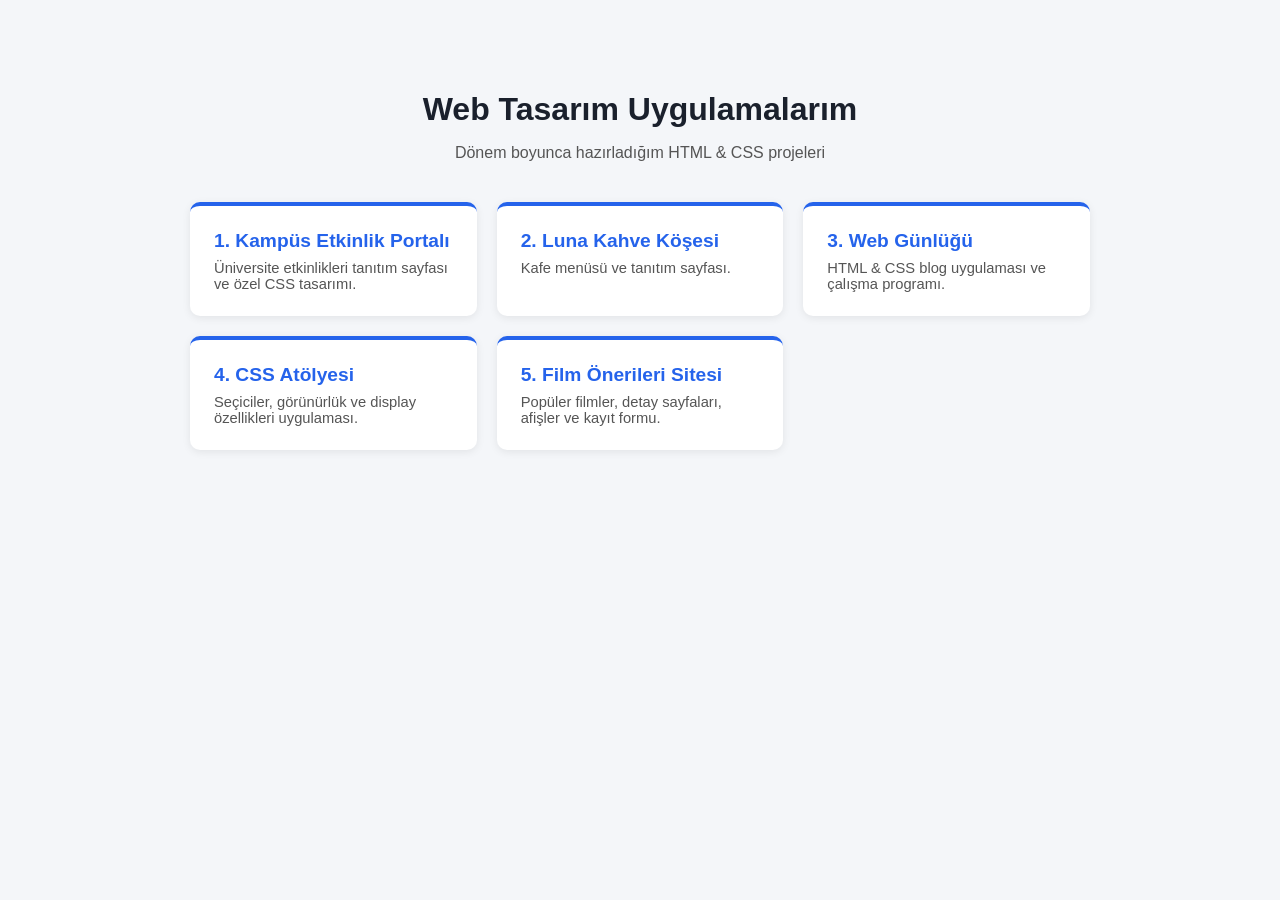
<file: index.html>
<!DOCTYPE html>
<html lang="tr">
<head>
    <meta charset="UTF-8">
    <meta name="viewport" content="width=device-width, initial-scale=1.0">
    <title>Web Tasarım Projelerim</title>
    <style>
        body {
            font-family: 'Segoe UI', Tahoma, Geneva, Verdana, sans-serif;
            background-color: #f4f6f9;
            color: #222;
            max-width: 900px;
            margin: 50px auto;
            padding: 20px;
        }
        h1 { text-align: center; color: #1a202c; margin-bottom: 10px; }
        p.subtitle { text-align: center; color: #555; margin-bottom: 40px; }
        .grid {
            display: grid;
            grid-template-columns: repeat(auto-fit, minmax(250px, 1fr));
            gap: 20px;
        }
        .card {
            background: #fff;
            padding: 24px;
            border-radius: 10px;
            box-shadow: 0 2px 8px rgba(0,0,0,0.08);
            text-decoration: none;
            color: inherit;
            transition: transform 0.2s, box-shadow 0.2s;
            border-top: 4px solid #2563eb;
        }
        .card:hover {
            transform: translateY(-4px);
            box-shadow: 0 6px 16px rgba(0,0,0,0.12);
        }
        .card h2 { margin: 0 0 8px 0; font-size: 1.2rem; color: #2563eb; }
        .card p { margin: 0; font-size: 0.92rem; color: #555; }
    </style>
</head>
<body>
    <h1>Web Tasarım Uygulamalarım</h1>
    <p class="subtitle">Dönem boyunca hazırladığım HTML & CSS projeleri</p>
    <div class="grid">
        <a class="card" href="kampus-etkinlik/index.html">
            <h2>1. Kampüs Etkinlik Portalı</h2>
            <p>Üniversite etkinlikleri tanıtım sayfası ve özel CSS tasarımı.</p>
        </a>
        <a class="card" href="luna-kahve/index.html">
            <h2>2. Luna Kahve Köşesi</h2>
            <p>Kafe menüsü ve tanıtım sayfası.</p>
        </a>
        <a class="card" href="web-gunlugu/index.html">
            <h2>3. Web Günlüğü</h2>
            <p>HTML & CSS blog uygulaması ve çalışma programı.</p>
        </a>
        <a class="card" href="css-atolyesi/index.html">
            <h2>4. CSS Atölyesi</h2>
            <p>Seçiciler, görünürlük ve display özellikleri uygulaması.</p>
        </a>
        <a class="card" href="filmler-sitesi/index.html">
            <h2>5. Film Önerileri Sitesi</h2>
            <p>Popüler filmler, detay sayfaları, afişler ve kayıt formu.</p>
        </a>
    </div>
</body>
</html>
</file>
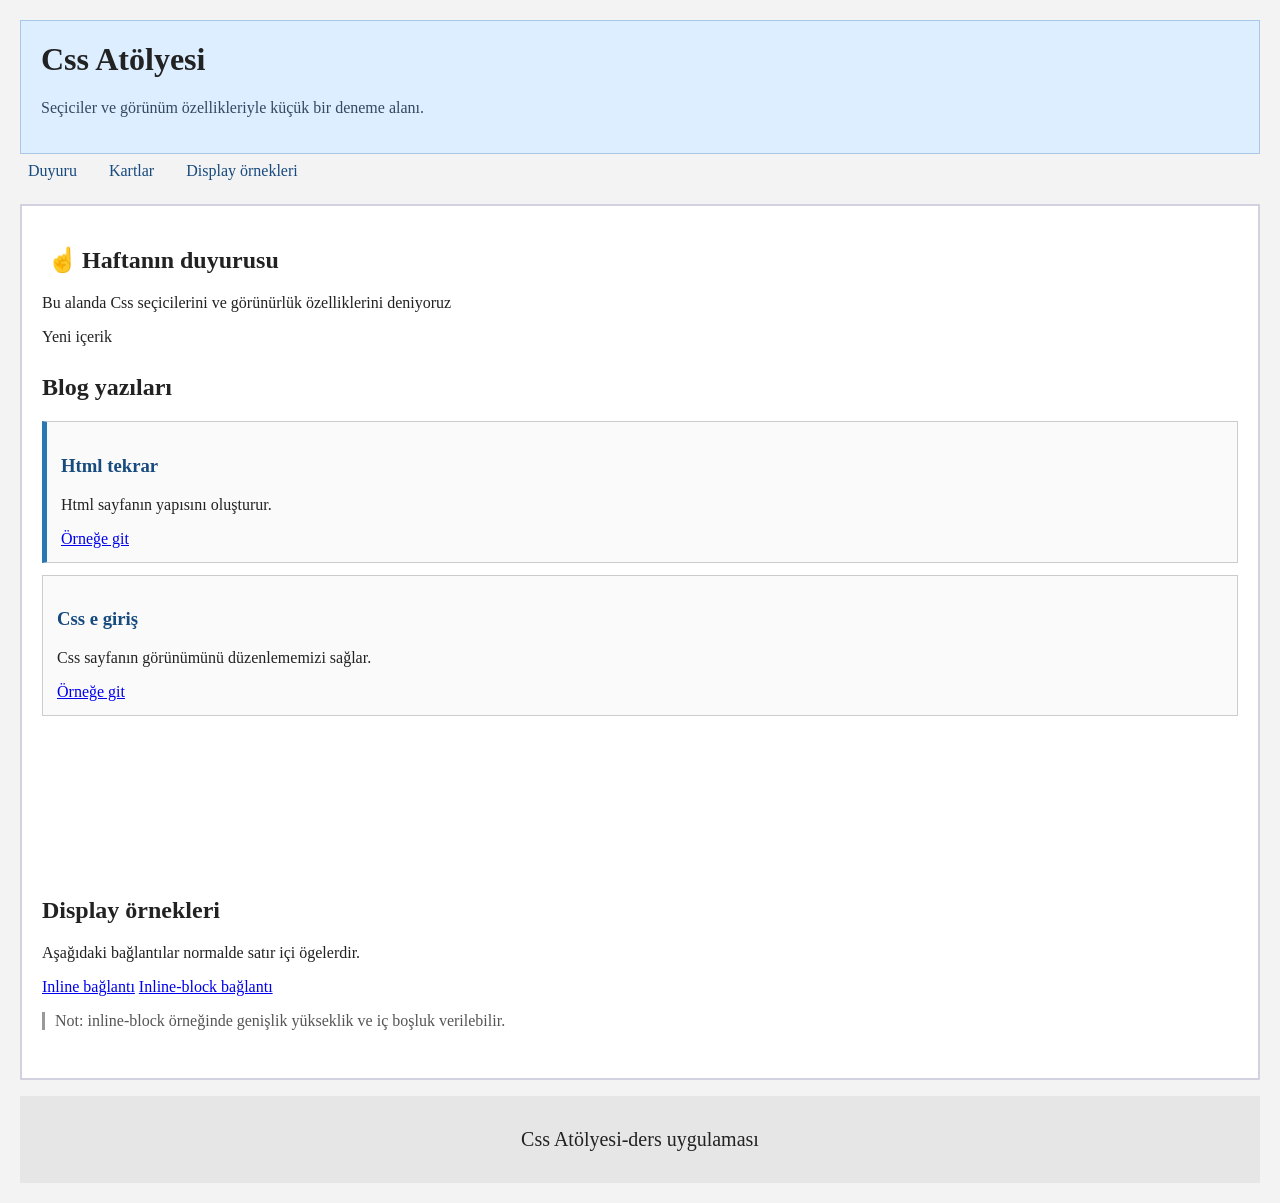
<file: github-projelerim-son/css-atolyesi/index.html>
<!DOCTYPE html>
<html lang="tr">
<head>
    <meta charset="UTF-8">
    <meta name="viewport" content="width=device-width, initial-scale=1.0">
    <title>CSS Atölyesi</title>
    <link rel="stylesheet" href="uygulama_style.css">
</head>
<body>
    <header>
        <h1>Css Atölyesi</h1>
        <p>Seçiciler ve görünüm özellikleriyle küçük bir deneme alanı.</p>
    </header>
    <nav>
        <a href="#duyuru">Duyuru</a>
        <a href="#kartlar">Kartlar</a>
        <a href="#ornekler">Display örnekleri</a>
    </nav>
    <main>
        <section id="duyuru" class="duyuru">
            <h2>Haftanın duyurusu</h2>
            <p>Bu alanda Css seçicilerini ve görünürlük özelliklerini deniyoruz</p>
            <p class="etiket">Yeni içerik</p>
        </section>
        <section id="kartlar">
            <h2>Blog yazıları</h2>
            <article class="kart">
                <h3>Html tekrar</h3>
                <p>Html sayfanın yapısını oluşturur.</p>
                <a href="#">Örneğe git</a>
            </article>
            <article class="kart">
                <h3>Css e giriş</h3>
                <p>Css sayfanın görünümünü düzenlememizi sağlar.</p>
                <a href="#">Örneğe git</a>
            </article>
            <article class="kart gizli-ornek">
                <h3>display:none</h3>
                <p>Bu kart sayfada yer kaplamaz</p>
                <a href="#">Örneğe git</a>
            </article>
            <article class="kart gorunmez-ornek">
                <h3>visibility:hidden</h3>
                <p>Bu kart görünmez fakat kapladığı alan korunur.</p>
                <a href="#">Örneğe git</a>
            </article>
        </section>
        <section id="ornekler">
            <h2>Display örnekleri</h2>
            <p>Aşağıdaki bağlantılar normalde satır içi ögelerdir.</p>
            <a class="ornek-inline" href="#">Inline bağlantı</a>
            <a class="ornek-inline-block" href="#">Inline-block bağlantı</a>
            <p class="not">
                Not: inline-block örneğinde genişlik yükseklik ve iç boşluk verilebilir.
            </p>
        </section>
    </main>
    <footer>
        <p>Css Atölyesi-ders uygulaması</p>
    </footer>
</body>
</html>
</file>
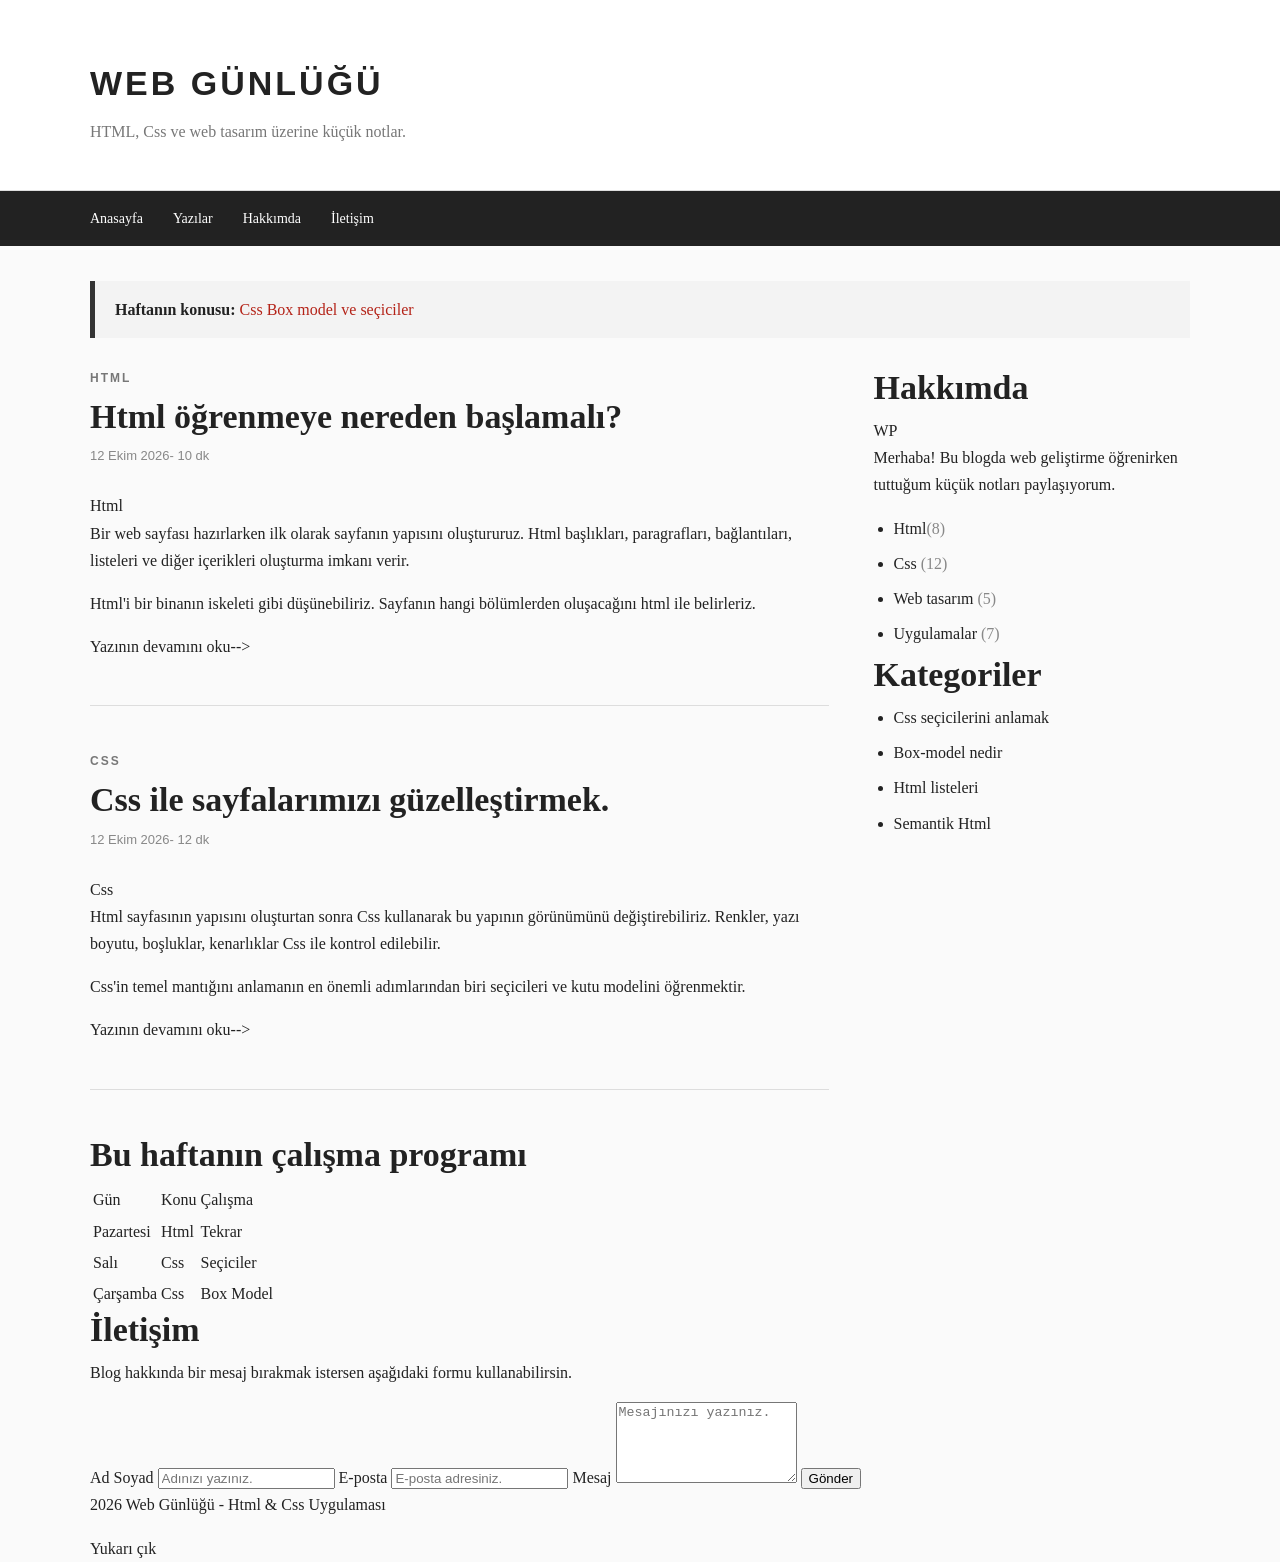
<file: github-projelerim-son/web-gunlugu/index.html>
<!DOCTYPE html>
<html lang="tr">
<head>
    <meta charset="UTF-8">
    <meta name="viewport" content="width=device-width, initial-scale=1.0">
    <title>Web Günlüğü | HTML & CSS</title>
    <link rel="stylesheet" href="blog_style.css">
    <style>
        .announcement {
            border-left: 5px solid #333;
            padding: 15px 20px;
            margin-bottom: 30px;
            background-color: #f3f3f3;
        }
    </style>
</head>
<body>
    <header class="site-header">
        <div class="container">
            <p class="site-title">WEB GÜNLÜĞÜ</p>
            <p class="site-description">HTML, Css ve web tasarım üzerine küçük notlar.</p>
        </div>
    </header>
    <nav class="main-nav">
        <div class="container nav-content">
            <a href="#anasayfa">Anasayfa</a>
            <a href="#yazilar">Yazılar</a>
            <a href="#hakkimda">Hakkımda</a>
            <a href="#iletisim">İletişim</a>
        </div>
    </nav>
    <main id="anasayfa" class="container">
        <div class="announcement">
            <strong>Haftanın konusu:</strong>
            <span style="color: #b42318;">Css Box model ve seçiciler</span>
        </div>
        <div class="layout">
            <section id="yazilar" class="posts">
                <article class="post">
                    <p class="post-category">Html</p>
                    <h1>Html öğrenmeye nereden başlamalı?</h1>
                    <p class="post-meta">12 Ekim 2026- 10 dk</p>
                    <div class="image-html fake-image">Html</div>
                    <p>Bir web sayfası hazırlarken ilk olarak sayfanın yapısını oluştururuz. Html başlıkları, paragrafları, bağlantıları, listeleri ve diğer içerikleri oluşturma imkanı verir.</p>
                    <p>Html'i bir binanın iskeleti gibi düşünebiliriz. Sayfanın hangi bölümlerden oluşacağını html ile belirleriz.</p>
                    <a class="read-more" href="#">Yazının devamını oku--></a>
                </article>
                <article class="post">
                    <p class="post-category">Css</p>
                    <h2>Css ile sayfalarımızı güzelleştirmek.</h2>
                    <p class="post-meta">12 Ekim 2026- 12 dk</p>
                    <div class="image-css fake-image">Css</div>
                    <p>Html sayfasının yapısını oluşturtan sonra Css kullanarak bu yapının görünümünü değiştirebiliriz. Renkler, yazı boyutu, boşluklar, kenarlıklar Css ile kontrol edilebilir.</p>
                    <p>Css'in temel mantığını anlamanın en önemli adımlarından biri seçicileri ve kutu modelini öğrenmektir.</p>
                    <a class="read-more" href="#">Yazının devamını oku--></a>
                </article>
            </section>
            <aside class="sidebar">
                <section id="hakkimda" class="sidebar-box">
                    <h2>Hakkımda</h2>
                    <div class="profile-circle">WP</div>
                    <p>Merhaba! Bu blogda web geliştirme öğrenirken tuttuğum küçük notları paylaşıyorum.</p>
                </section>
                <section class="sidebar-box">
                    <ul class="category-list">
                        <li><a href="#">Html<span>(8)</span></a></li>
                        <li><a href="#">Css <span>(12)</span></a></li>
                        <li><a href="#">Web tasarım <span>(5)</span></a></li>
                        <li><a href="#">Uygulamalar <span>(7)</span></a></li>
                    </ul>
                </section>
                <section class="sidebar-box">
                    <h2>Kategoriler</h2>
                    <ul class="category-list">
                        <li><a href="#">Css seçicilerini anlamak</a></li>
                        <li><a href="#">Box-model nedir</a></li>
                        <li><a href="#">Html listeleri</a></li>
                        <li><a href="#">Semantik Html</a></li>
                    </ul>
                </section>
            </aside>
        </div>
        <section class="content-box">
            <h2>Bu haftanın çalışma programı</h2>
            <table>
                <thead>
                    <tr><td>Gün</td><td>Konu</td><td>Çalışma</td></tr>
                </thead>
                <tbody>
                    <tr><td>Pazartesi</td><td>Html</td><td>Tekrar</td></tr>
                    <tr><td>Salı</td><td>Css</td><td>Seçiciler</td></tr>
                    <tr><td>Çarşamba</td><td>Css</td><td>Box Model</td></tr>
                </tbody>
            </table>
        </section> 
        <section id="iletisim" class="content-box contact-box">
            <h2>İletişim</h2>
            <p>Blog hakkında bir mesaj bırakmak istersen aşağıdaki formu kullanabilirsin.</p>
            <form action="register.php">
                <label for="name">Ad Soyad</label>
                <input type="text" id="name" placeholder="Adınızı yazınız.">
                <label for="email">E-posta</label>
                <input type="email" id="email" placeholder="E-posta adresiniz.">
                <label for="message">Mesaj</label>
                <textarea id="message" rows="5" placeholder="Mesajınızı yazınız."></textarea>
                <button type="submit">Gönder</button>
            </form>
        </section>
    </main>
    <footer class="site-footer">
        <div class="container footer-content"> 
            <p>2026 Web Günlüğü - Html & Css Uygulaması</p>
            <a href="index.html">Yukarı çık</a>
        </div>
    </footer>
</body>
</html>
</file>
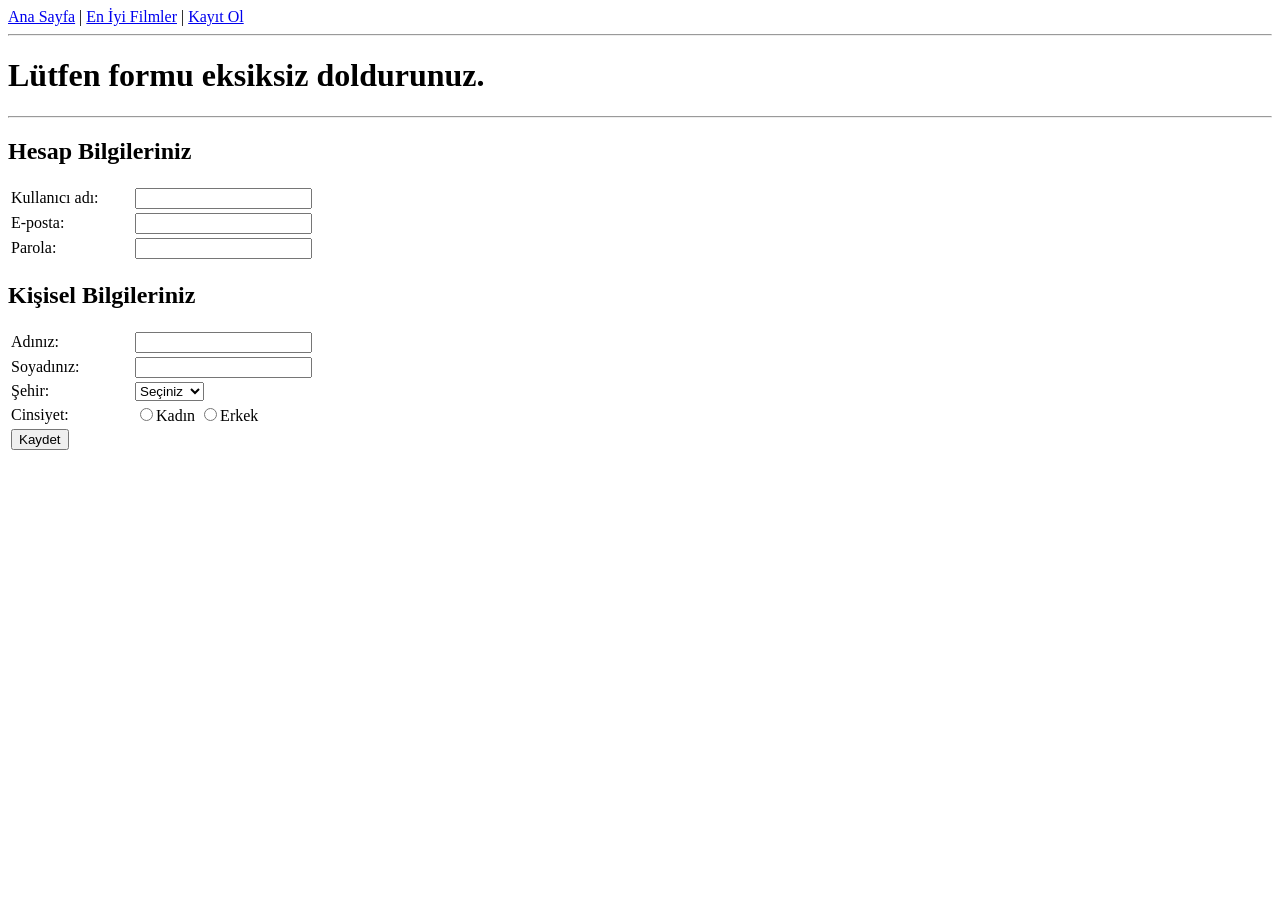
<file: github-projelerim-son/filmler-sitesi/kayit-ol.html>
<!DOCTYPE html>
<html lang="tr">
<head>
    <meta charset="UTF-8">
    <meta name="viewport" content="width=device-width, initial-scale=1.0">
    <title>Hemen Üye Ol!</title>
</head>
<body>
    <nav>
        <a href="index.html">Ana Sayfa</a> |
        <a href="en-iyi-filmler.html">En İyi Filmler</a> |
        <a href="kayit-ol.html">Kayıt Ol</a>
    </nav>
    <hr>
    <h1>Lütfen formu eksiksiz doldurunuz.</h1>
    <hr>
    <form action="index.html">
        <h2>Hesap Bilgileriniz</h2>
        <table>
            <tr>
                <td width="120px"><label for="username">Kullanıcı adı:</label></td>
                <td><input type="text" id="username" name="username" required></td>
            </tr>
            <tr>
                <td><label for="e-posta">E-posta:</label></td>
                <td><input type="email" id="e-posta" name="e-posta" required></td>
            </tr>
            <tr>
                <td><label for="parola">Parola:</label></td>
                <td><input type="password" id="parola" name="parola" required></td>
            </tr>
        </table>
        <h2>Kişisel Bilgileriniz</h2>
        <table>
            <tr>
                <td width="120px"><label for="name">Adınız:</label></td>
                <td><input type="text" id="name" name="name"></td>
            </tr>
            <tr>
                <td><label for="surname">Soyadınız:</label></td>
                <td><input type="text" id="surname" name="surname"></td>
            </tr>
            <tr>
                <td><label for="sehir">Şehir:</label></td>
                <td>
                    <select id="sehir" name="sehir">
                        <option value="">Seçiniz</option>
                        <option value="istanbul">İstanbul</option>
                        <option value="izmir">İzmir</option>
                        <option value="ankara">Ankara</option>
                    </select>
                </td>
            </tr>
            <tr>
                <td><label>Cinsiyet:</label></td>
                <td>
                    <input type="radio" id="kadin" name="cinsiyet" value="kadin"><label for="kadin">Kadın</label>
                    <input type="radio" id="erkek" name="cinsiyet" value="erkek"><label for="erkek">Erkek</label>
                </td>
            </tr>
            <tr>
                <td><button type="submit">Kaydet</button></td>
                <td></td>
            </tr>
        </table>
    </form>
</body>
</html>
</file>
<file: github-projelerim-son/css-atolyesi/uygulama_style.css>
/* genel sayfa görünümü */
body {
    background-color: #f3f3f3;
    color: #222;
    margin: 0;
    padding: 20px;
}

header {
    background-color: #dceeff;
    padding: 20px;
    border: 1px solid #a9c8e8;
}

h1 {
    margin-top: 0;
}

/* Combinators:header içindeki p ögeler */
header p {
    color: #34495e;
}

nav a {
    display: inline-block;
    padding: 8px;
    margin-right: 12px;
    color: #174a7e;
    text-decoration: none;
}

nav a:hover {
    color: #dceeff;
    background-color: #174a7e;
    border: 2px solid #dceeff;
}

main {
    background-color: #fff;
    padding: 20px;
    margin-top: 16px;
    border: 2px solid #d1d1e0;
}

section {
    margin-bottom: 28px;
}

.kart {
    background-color: #fafafa;
    border: 1px solid #ccc;
    padding: 14px;
    margin-bottom: 12px;
}

/* combinators:kartın içindeki h3 başlığı */
.kart h3 {
    color: #174a7e;
}

.kart:first-of-type{
    border-left: 5px solid #2878b5;
}

/* Pseudo element */
.duyuru h2::before {
    content: "\261D";
    padding: 5px;
}

.gizli-ornek {
    display: none;
}

.gorunmez-ornek {
    visibility: hidden;
}

.not {
    color: #555;
    border-left: 3px solid #999;
    padding-left: 10px;
}

footer {
    margin-top: 16px;
    padding: 12px;
    background-color: #e6e6e6;
    text-align: center;
    font-size: 20px;
}
</file>
<file: github-projelerim-son/web-gunlugu/blog_style.css>
* {
    box-sizing: border-box;
}

html {
    scroll-behavior: smooth;
}

body {
    margin: 0;
    background-color: #fafafa;
    color: #222;
    font-family: Georgia, 'Times New Roman', Times, serif;
    line-height: 1.7;
}

a {
    color: #222;
    text-decoration: none;
}

a:hover {
    text-decoration: underline;
}

h1,h2,h3,p {margin-top: 0;}

.container {
    width: 90%;
    max-width: 1100px;
    margin: 0 auto;
}
/* 
------------------------
Header
------------------------
*/

.site-header {
    padding: 55px 0px 45px 0px;
    background-color: #fff;
    border-bottom: 1px solid #ddd;
}

.site-title {
    margin-bottom: 5px;
    font-family: Arial, Helvetica, sans-serif;
    font-size: 34px;
    font-weight: bold;
    letter-spacing: 3px;
}

.site-description {
    margin-bottom: 0;
    color: #777;
}

/* 
-----------------------
Navigation
----------------------- 
*/

.main-nav {
    background-color: #222;
}

.nav-content {
    display: flex;
    gap: 30px;
    min-height: 55px;
    align-items: center;
}

.main-nav a {
    color: #fff;
    font-size: 14px;
}

.main-nav a:hover{
    color: #ddd;
}


.announcement {
    margin-top: 35px;
}

/* ---------------------
Ana düzen
--------------------- */

.layout {
    display: flex;
    gap: 45px;
    align-items: flex-start;
    margin-top: 30px;
}

.posts {
    width: 70%;
}

.sidebar{
    width: 30%;
}

/* 
------------------
Blog Yazıları
------------------
  */

.post{
    padding-bottom: 45px;
    margin-bottom: 45px;
    border-bottom: 1px solid #ddd;
}

.post-category {
    margin-bottom: 8px;
    color: #777;
    font-family: Arial, Helvetica, sans-serif;
    font-size: 12px;
    font-weight: bold;
    letter-spacing: 2px;
    text-transform: uppercase;
}

.post h1,h2 {
    margin-bottom: 8px;
    font-size: 34px;
    line-height: 1.2;
}

.post-meta {
    margin-bottom: 25px;
    color: #888;
    font-family: Arial, Helvetica, sans-serif;
    font-size: 13px;
}
/* 
-------------
listeler
------------- */

.category-list {
    margin: 0;
    padding-left: 20px;

}

.category-list li {
    margin-bottom: 8px;
}

.category-list span {color: #888;}

#hakkimda {
    border-top-width:5px ;
}
</file>
